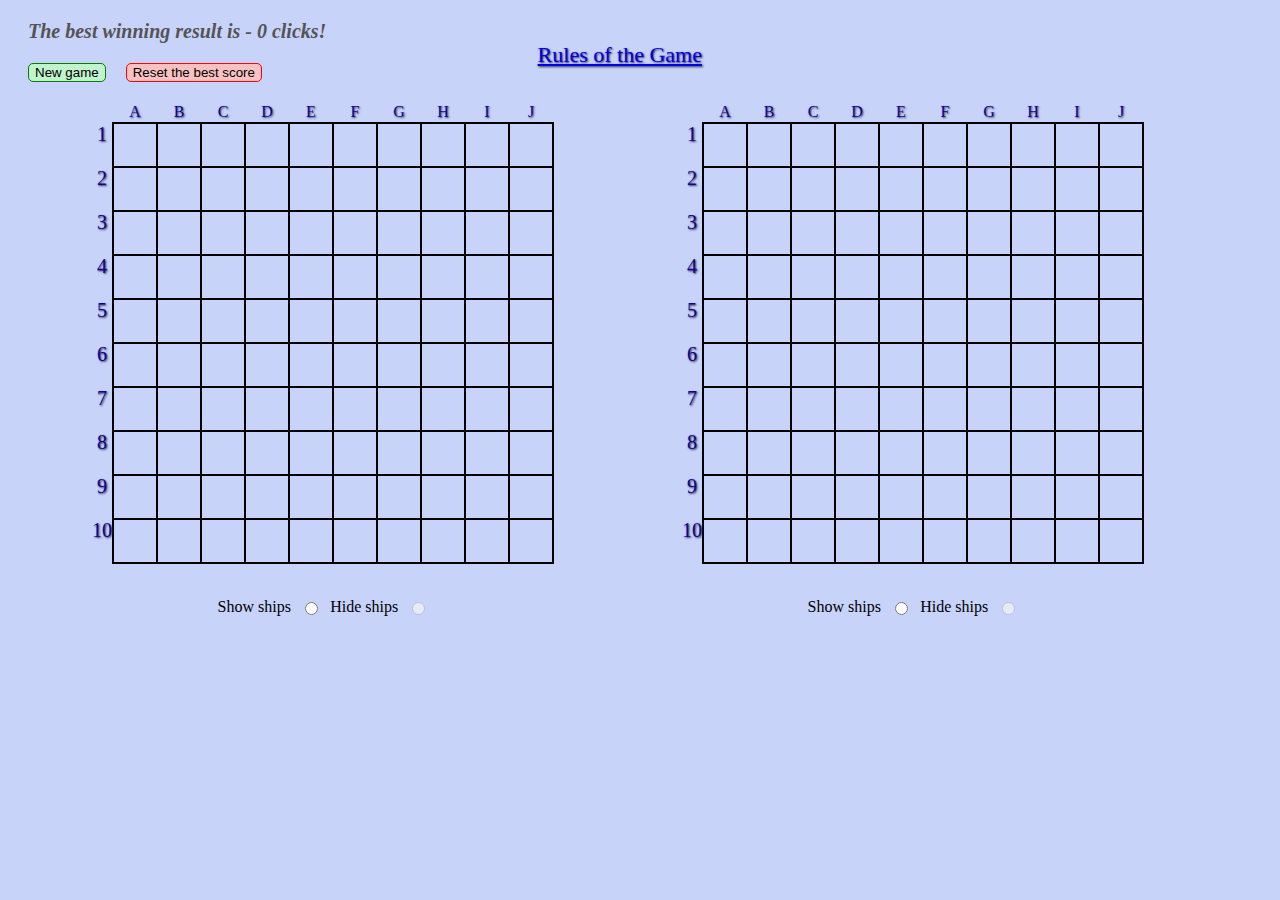
<file: index.html>
<!DOCTYPE html>
<html lang="en">

<head>
   <meta charset="UTF-8">
   <meta http-equiv="X-UA-Compatible" content="IE=edge">
   <meta name="viewport" content="width=device-width, initial-scale=1.0">
   <title>Sea Battle</title>
   <link rel="stylesheet" href="style.css">
   <link rel="stylesheet" href="./styleSalute.css">
   
</head>

<body>
   <div class="wrraper">
      <div class="container">
         <div class="rules"><p class="rulesText"><a href="./rules.html" target="_blank">Rules of the Game</a></p></div> 
         <div class="wrapperSalute">
            <div class="mainContainer">
            </div>
         </div>
         <div class="userMap">
            <table class="userMap__table">
            </table><br>
            <div class="radioButton"></div>
         </div>
      </div>
   </div>
   
   <script src="./script.js"></script>
 
</body>

</html>
</file>
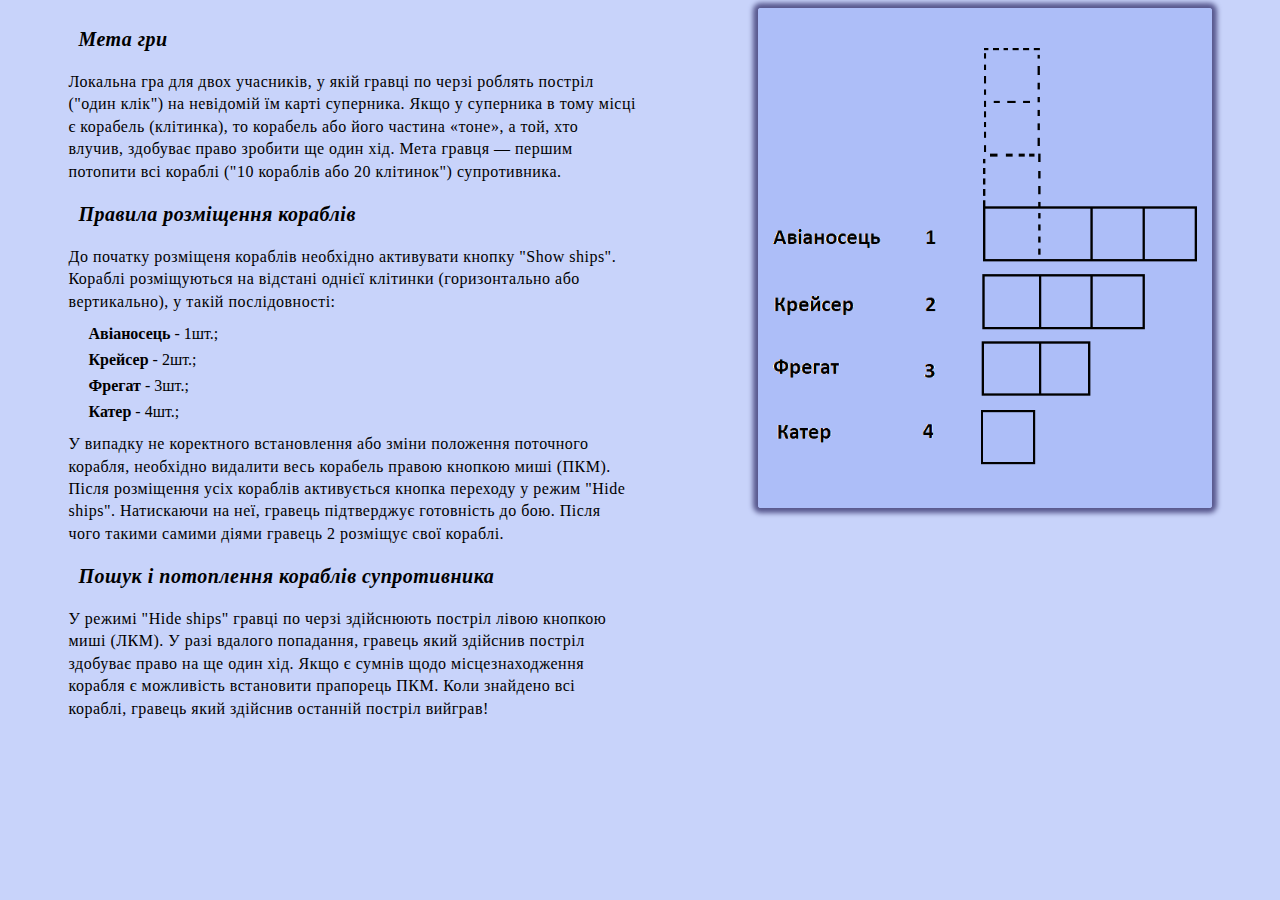
<file: rules.html>
<!DOCTYPE html>
<html lang="en">

<head>
   <meta charset="UTF-8">
   <meta http-equiv="X-UA-Compatible" content="IE=edge">
   <meta name="viewport" content="width=device-width, initial-scale=1.0">
   <link rel="stylesheet" href="rulesStyle.css">
   <title>Rules of the game</title>
</head>

<body>
   <div class="wrraper">
      <div class="mainRulesImage">
         <img class="rulesImage" src="./img/rulesShips.jpg">
      </div>
      
      <div class="mainContent">
         <div class="goalGame">
            <p class="tittle">Мета гри</p>
            <p class="content">
               Локальна гра для двох учасників, у якій гравці по черзі роблять постріл ("один клік") на невідомій їм
               карті
               суперника. Якщо у суперника в тому місці є корабель (клітинка), то корабель або його частина «тоне», а
               той,
               хто
               влучив, здобуває право зробити ще один хід. Мета гравця — першим потопити всі кораблі ("10 кораблів або
               20
               клітинок") супротивника.
            </p>
         </div>
         <div class="rulesPositionShips">
            <p class="tittle">Правила розміщення кораблів</p>
            <p class="content">До початку розміщеня кораблів необхідно активувати кнопку "Show ships".
               Кораблі розміщуються на відстані однієї клітинки (горизонтально або вертикально), у такій послідовності:
            </p>
            <div class="shipsName">
               <p><b>Авіаносець</b> - 1шт.;</p>
               <p><b>Крейсер</b> - 2шт.;</p>
               <p><b>Фрегат</b> - 3шт.;</p>
               <p><b>Катер</b> - 4шт.;</p>
            </div>
            <p class="content">У випадку не коректного встановлення або зміни положення поточного корабля, необхідно
               видалити весь корабель правою кнопкою миші (ПКМ). Після розміщення усіх кораблів активується кнопка
               переходу у режим "Hide ships". Натискаючи на неї, гравець підтверджує готовність до бою. Після чого
               такими самими діями гравець 2 розміщує свої кораблі.</p>
            <p class="tittle">Пошук і потоплення кораблів супротивника</p>
            <p class="content"> У режимі "Hide ships" гравці по черзі здійснюють постріл лівою кнопкою миші (ЛКМ). У
               разі вдалого попадання, гравець який здійснив постріл здобуває право на ще один хід. Якщо є сумнів щодо
               місцезнаходження корабля є можливість встановити прапорець ПКМ. Коли знайдено всі кораблі, гравець який
               здійснив останній постріл вийграв!
            </p>
         </div>
      </div>
   </div>
</body>

</html>
</file>
<file: style.css>
body {
   background: rgb(200, 211, 250);
}
.wrapper{
   min-height: 100%;
}
.container{
   max-width: 1200px;
   padding: 0px auto;
   
}
.tdata {
   border: 2px solid black;
   height: 40px;
   width: 40px;
   font-size: 30px;
}
.strNumClick {
   color: rgb(85, 84, 84);
   font-size: 20px;
   font-style: italic;
   font-weight: 600;
}
.rules {
   position: absolute;
   left: 42%;
}

.rulesText {
   font-size: 22px;
   color: rgb(16, 3, 151);
   text-shadow: 1px 1px 2px rgb(45, 44, 59);
}
 /* 320 - 480
   481 - 768
   769 - 1024
   1025 - 1200
 */

@media (max-width:1200px) {
   .container{
      max-width: 970px;
   }
}
  
@media (max-width:992px) {
   .container{
      max-width: 750px;
   }
   .rules {
      position: absolute;
      top: 45px;
      left: 40%;
      width: 200px;
   }
}
@media (max-width:769px) {
   .userMap__table {
      border-collapse: collapse;
      display: flex;
      flex-direction: row;
      justify-content: space-around;
      margin-top: -10px;
      margin-bottom: -30px;
   }
   .rules {
      position: absolute;
      top: -10px;
      left: 65%;
      width: 200px;
   }
   .rulesText {
      font-size: 20px;
      color: rgb(16, 3, 151);
      text-shadow: 1px 1px 2px rgb(45, 44, 59);
   }
   .tdata {
      height: 25px;
      width: 25px;
      font-size: 30px;
   }
   .strNumClick {
      color: rgb(85, 84, 84);
      font-size: 20px;
      font-style:normal;
      font-weight: 600;
      margin-top:-10px;
      margin-bottom:0;
   }
}
@media (max-width:520px) {
   .userMap__table {
      border-collapse: collapse;
      display: flex;
      flex-direction: column;
      justify-content: space-around;
      margin-top: 20px;
   }
   .tdata {
      height: 30px;
      width: 30px;
      font-size: 30px;
   }
   .rules {
      position: absolute;
      top: 10px;
      left: 65%;
      width: 200px;
   }
}




.userMap {
   margin: 20px 0 0 20px;
   
}

.userMap__table {
   border-collapse: collapse;
   display: flex;
   justify-content: space-around;
}




.tableRow {
   color: rgb(200, 211, 250)
}

.tableData {
   color: rgb(16, 3, 151);
   text-shadow: 1px 1px 2px rgb(62, 62, 78);
}

.firstTableRow {
   color: rgb(16, 3, 151);
   text-shadow: 1px 1px 2px rgb(45, 44, 59);
   font-size: 20px;
}

.addColorTableData {
   /* background: rgb(23, 243, 232); */
   background-image: url('./img/ship.jpg');
   background-size: 42px 42px;
   /* outline: 2px solid green; */
}

.shipsEnd {
   margin-bottom: -25px;
}

.hideSpaceShip {
   background: rgb(200, 211, 250);
   outline: none
}

.shipWasFound {
   /* background: rgb(248, 2, 2); */
   /* text-align: center; */
   background-image: url('./img/fire1.jpg');
   background-size: 42px 42px;
}

.shipWasNotFound {
   /* background: rgb(2, 248, 64); */
   text-align: center;
   background-image: url('./img/miss1.jpg');
   background-size: 42px 42px;
}

.shipsCrashed {
   color: red;
}

.flag {
   background-image: url('./img/flag.jpg');
   background-size: 37px 40px;
}

.radioButtonsShips {
   display: flex;
   justify-content: space-around;
   
   width: 220px;
}

.radioButton {
   display: flex;
   justify-content: space-around;
}

.hideElement {
   display: none;
}

.recordClick {
   margin-top: 30px;
   margin-bottom: -25px;
   color: rgb(25, 0, 255);
}

.newGame {
   background: rgb(193, 243, 205);
   border: 1px solid green;
   border-radius: 5px;
}

.resetResult {
   margin: 0 0 20px 20px;
   background: rgb(248, 194, 194);
   border: 1px solid red;
   border-radius: 5px;
}
</file>
<file: styleSalute.css>
.wrapperSalute {
   margin-left: auto;
   margin-right: auto;
   width: 85%;
}

.saluteContainer {
   position: absolute;
   flex: 0 auto;
   /* border: 1px solid rgb(0, 0, 0); */
   height: 500px;
   width: 600px;

   /* margin-top: 10px; */
}

/* .circle {
   border-radius: 50%;
   height:7px;
   width: 7px;
   background: rgb(248, 2, 2);
  transform: translate(200px, 500px);
   transition: transform 1s cubic-bezier(0,0,1,1);
} */
.circleAll {
   border-radius: 50%;
   height: 10px;
   width: 10px;
   /* background: rgb(22, 209, 5); */
   transform: translate(200px, 243px);
   transition: transform 1.5s cubic-bezier(0, 0.5, 0.5, 1), opacity 1.5s cubic-bezier(0, 0.5, 0.5, 1);
}
</file>
<file: rulesStyle.css>
body {
   background: rgb(200, 211, 250);
}

.wrraper {
   display: flex;
   flex-direction: row-reverse;
   justify-content: space-around;
}

.mainContent {
   max-width: 45%;
}

.rulesImage {
   height: 500px;
   /* position: absolute; */
   top: 50px;
   right: 150px;
   box-shadow: 0 0 5px 5px rgb(87, 87, 141);
   border-radius: 3px;
}
@media (max-width:1200px) {
   .mainContent{
      max-width: 50%;
   }
   .rulesImage{
      height: 400px;
   }
}
  
@media (max-width:992px) {
   .mainContent{
      max-width: 45%;
   }
   
}
@media (max-width:769px) {
   .wrraper{
      display: flex;
      flex-direction: column-reverse;
      justify-content: center;
      align-items: center;
   }
   .mainContent{
      max-width: none;
   }
   .tittle{
      text-align: center;
   }
}
.tittle {
   font-style: italic;
   font-weight: 600;
   font-size: 20px;
   margin-left: 10px;
   letter-spacing: 0.5px;
}
.content {
   line-height: 1.4;
   letter-spacing: 0.5px;
}
.shipsName{
   margin-left: 20px;
   line-height: 10px;
}
</file>
